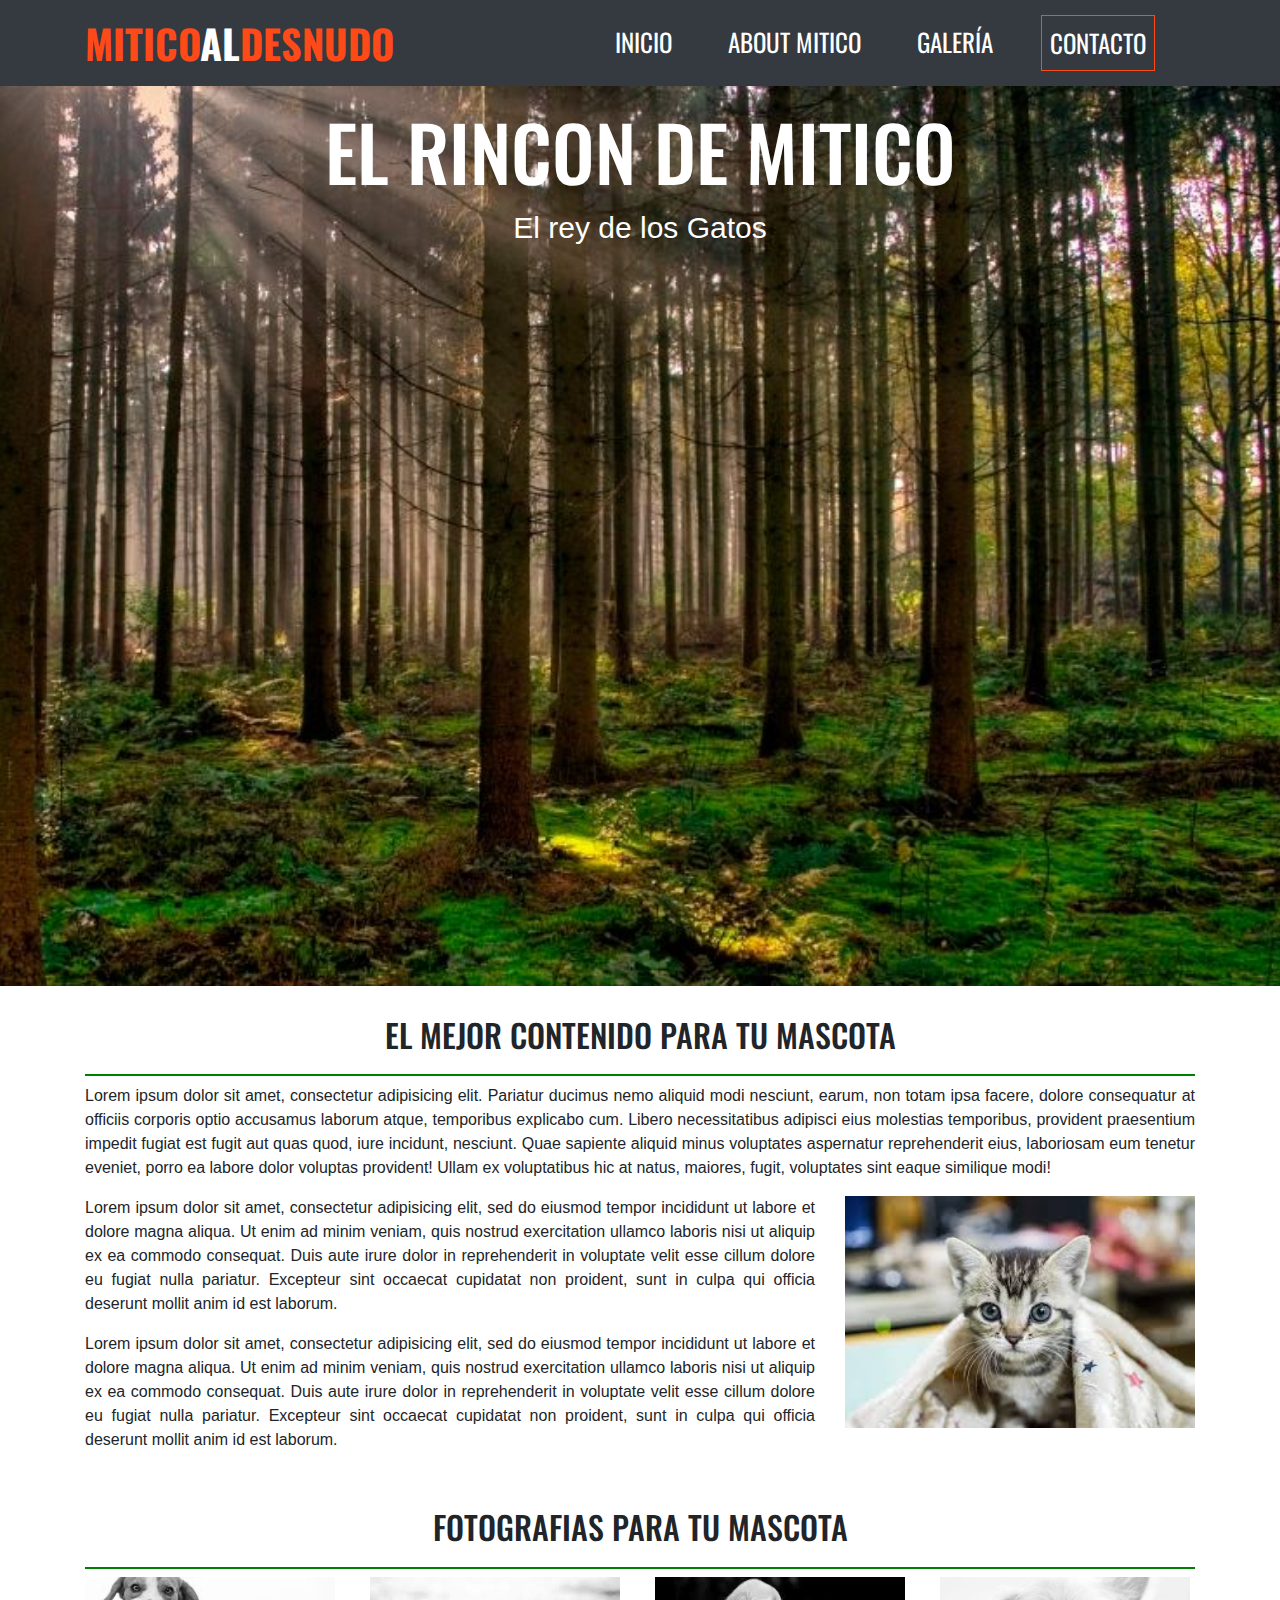
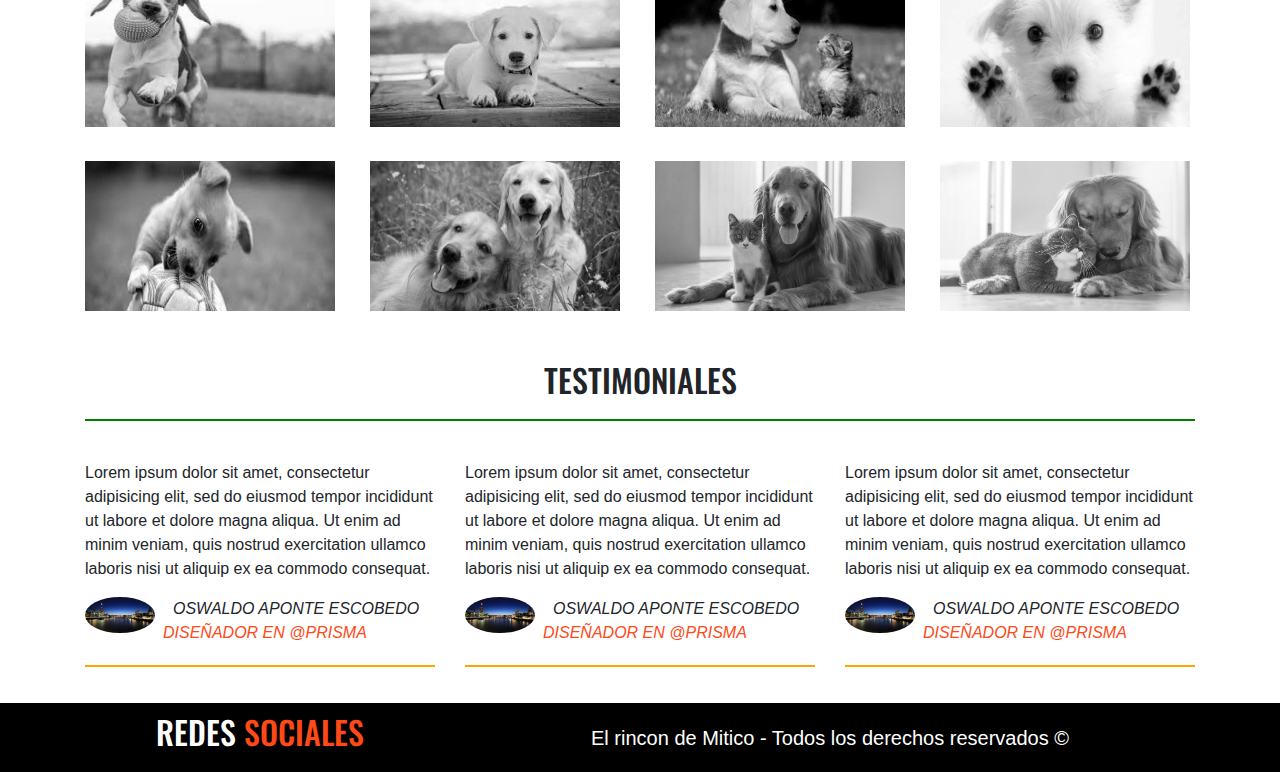
<file: index.html>
<!DOCTYPE html>
<html lang="en">
<head>
  <meta charset="UTF-8">
  <meta name="viewport" content="width=device-width, initial-scale=1.0, shrink-to-fit=no">
  <meta http-equiv="X-UA-Compatible" content="ie=edge">
  <link rel="stylesheet" href="https://use.fontawesome.com/releases/v5.8.2/css/all.css" integrity="sha384-oS3vJWv+0UjzBfQzYUhtDYW+Pj2yciDJxpsK1OYPAYjqT085Qq/1cq5FLXAZQ7Ay" crossorigin="anonymous">
  <link href="https://fonts.googleapis.com/css?family=Open+Sans|Oswald|PT+Sans&display=swap" rel="stylesheet">
  <link rel="stylesheet" href="css/bootstrap.css">
  <link rel="stylesheet" href="css/estilos.css">

  <title>Mitico al Desnudo</title>
</head>
<body>


    <nav class="navbar navbar-expand-sm bg-dark navbar-dark">
      <div class="container">
        <a href="#" class="navbar-brand font-weight-bold justify-content-start" style="font-size: 40px"> <span>MITICO</span>AL<span>DESNUDO</span> </a>

        <button type="button" class="navbar-toggler justify-content-start" data-toggle="collapse" data-target=#uno>
          <span class="navbar-toggler-icon"></span>
        </button>

        <div class="collapse navbar-collapse justify-content-end" id="uno">
          <div class="navegacion-a">
                <ul class="navbar-nav  text-uppercase">
                  <li class="nav-item"><a href="#" style="color: white" class="nav-link"> Inicio </a></li>
                  <li class="nav-item"><a href="#" style="color: white" class="nav-link"> About Mitico </a></li>
                  <li class="nav-item"><a href="#" style="color: white" class="nav-link"> Galería </a></li>
                  <li class="nav-item"><a href="contacto.html" style="color: white" class="nav-link"> Contacto </a></li>
                </ul>
            </div>
      </div>
      </div>
    </nav>


<header>
  <div class="hero">

    <div class="contenido-header contenedor">
      <nav class="redes-sociales">
        <a href="#"><i class="fab fa-facebook-f"></i></a>
        <a href="#"><i class="fab fa-twitter"></i></a>
        <a href="#"><i class="fab fa-pinterest-p"></i></a>
        <a href="#"><i class="fab fa-youtube"></i></a>
        <a href="#"><i class="fab fa-instagram"></i></a>
      </nav>
        <h1> El Rincon de Mitico  </h1>
        <p>El rey de los Gatos</p>
    </div>

  </div>
</header>

<section class="container">
  <h2 style="margin-top: 30px"> El mejor contenido para tu mascota </h2>
  <p style="text-align: justify" >Lorem ipsum dolor sit amet, consectetur adipisicing elit. Pariatur ducimus nemo aliquid modi nesciunt, earum, non totam ipsa facere, dolore consequatur at officiis corporis optio accusamus laborum atque, temporibus explicabo cum. Libero necessitatibus adipisci eius molestias temporibus, provident praesentium impedit fugiat est fugit aut quas quod, iure incidunt, nesciunt. Quae sapiente aliquid minus voluptates aspernatur reprehenderit eius, laboriosam eum tenetur eveniet, porro ea labore dolor voluptas provident! Ullam ex voluptatibus hic at natus, maiores, fugit, voluptates sint eaque similique modi!</p>
  <div class="row" style="text-align: justify">
  <div class="col-12 col-sm-8">
    <p>Lorem ipsum dolor sit amet, consectetur adipisicing elit, sed do eiusmod tempor incididunt ut labore et dolore magna aliqua. Ut enim ad minim veniam, quis nostrud exercitation ullamco laboris nisi ut aliquip ex ea commodo consequat. Duis aute irure dolor in reprehenderit in voluptate velit esse cillum dolore eu fugiat nulla pariatur. Excepteur sint occaecat cupidatat non proident, sunt in culpa qui officia deserunt mollit anim id est laborum.</p>
    <p>Lorem ipsum dolor sit amet, consectetur adipisicing elit, sed do eiusmod tempor incididunt ut labore et dolore magna aliqua. Ut enim ad minim veniam, quis nostrud exercitation ullamco laboris nisi ut aliquip ex ea commodo consequat. Duis aute irure dolor in reprehenderit in voluptate velit esse cillum dolore eu fugiat nulla pariatur. Excepteur sint occaecat cupidatat non proident, sunt in culpa qui officia deserunt mollit anim id est laborum.</p>
  </div>
  <div class="col-12 col-sm-4">
    <img class="img-fluid" src="../img/4.jpg" alt="">
  </div>
  </div>
</section>

<section class="container" style="margin-top: 40px">
  <h2> Fotografias para tu Mascota </h2>
  <div class="fotos row">
    <div class="foto col-6 col-sm-3">
      <img src="../img/descarga (1).jpg" class="img-fluid">
    </div>
    <div class="foto col-6 col-sm-3">
      <img src="../img/descarga (2).jpg" class="img-fluid">
    </div>
    <div class="foto col-6 col-sm-3">
      <img src="../img/descarga (3).jpg" class="img-fluid">
    </div>
    <div class="foto col-6 col-sm-3">
      <img src="../img/3.jpg" class="img-fluid">
    </div>
  </div>
  <br>
  <div class="fotos row">
    <div class="foto col-6 col-sm-3">
      <img src="../img/2.jpg" class="img-fluid">
    </div>
    <div class="foto col-6 col-sm-3">
      <img src="../img/59a1bac6de792.jpeg" class="img-fluid">
    </div>
    <div class="foto col-6 col-sm-3">
      <img src="../img/1.jpg" class="img-fluid">
    </div>
    <div class="foto col-6 col-sm-3">
      <img src="../img/mascotas-2.webp" class="img-fluid">
    </div>
  </div>
</section>

<section class="container" style="margin-top: 40px">
  <h2 style="margin-bottom: 40px"> Testimoniales </h2>
  <div class="row">
  <blockquote class="col-12 col-sm-4" style="margin-bottom: 15px">
    <p>Lorem ipsum dolor sit amet, consectetur adipisicing elit, sed do eiusmod tempor incididunt ut labore et dolore magna aliqua. Ut enim ad minim veniam, quis nostrud exercitation ullamco laboris nisi ut aliquip ex ea commodo consequat.</p>
    <footer class="info-testimonial">
      <img src="img/encabezado.jpg" class="float-left rounded-circle mr-2" style="width: 20%">
      <cite> Oswaldo Aponte Escobedo <span> Diseñador en @prisma </span> </cite>
    </footer>
</blockquote>
<blockquote class="col-12 col-sm-4">
  <p>Lorem ipsum dolor sit amet, consectetur adipisicing elit, sed do eiusmod tempor incididunt ut labore et dolore magna aliqua. Ut enim ad minim veniam, quis nostrud exercitation ullamco laboris nisi ut aliquip ex ea commodo consequat.</p>
  <footer class="info-testimonial">
    <img src="img/encabezado.jpg" class="float-left rounded-circle mr-2" style="width: 20%">
    <cite> Oswaldo Aponte Escobedo <span> Diseñador en @prisma </span> </cite>
  </footer>
</blockquote>
<blockquote class="col-12 col-sm-4">
  <p>Lorem ipsum dolor sit amet, consectetur adipisicing elit, sed do eiusmod tempor incididunt ut labore et dolore magna aliqua. Ut enim ad minim veniam, quis nostrud exercitation ullamco laboris nisi ut aliquip ex ea commodo consequat.</p>
  <footer class="info-testimonial">
    <img src="img/encabezado.jpg" class="float-left rounded-circle mr-2" style="width: 20%">
    <cite> Oswaldo Aponte Escobedo <span> Diseñador en @prisma </span> </cite>
  </footer>
</blockquote>
  </div>
  </div>
</section>

<footer class="site-footer">
  <div class="container">
    <div class="row">
      <div class="col-sm-4 col-12">
        <h2> REDES <span>SOCIALES</span> </h2>
        <nav class="redes-sociales" style="margin-bottom: 20px">
          <a href="#"><i class="fab fa-facebook-f"></i></a>
          <a href="#"><i class="fab fa-twitter"></i></a>
          <a href="#"><i class="fab fa-pinterest-p"></i></a>
          <a href="#"><i class="fab fa-youtube"></i></a>
          <a href="#"><i class="fab fa-instagram"></i></a>
        </nav>
      </div>
    <div class="col-sm-8 col-12 copy">
      <p> El rincon de Mitico - Todos los derechos reservados &copy; </p>
    </div>
  </div>
  </div>
</footer>













<script src="js\jquery-3.3.1.slim.min.js"></script>
<script src="js\popper.min.js"></script>
<script src="js\main.js"></script>
<script src="js\bootstrap.min.js"></script>

</body>
</html>
</file>
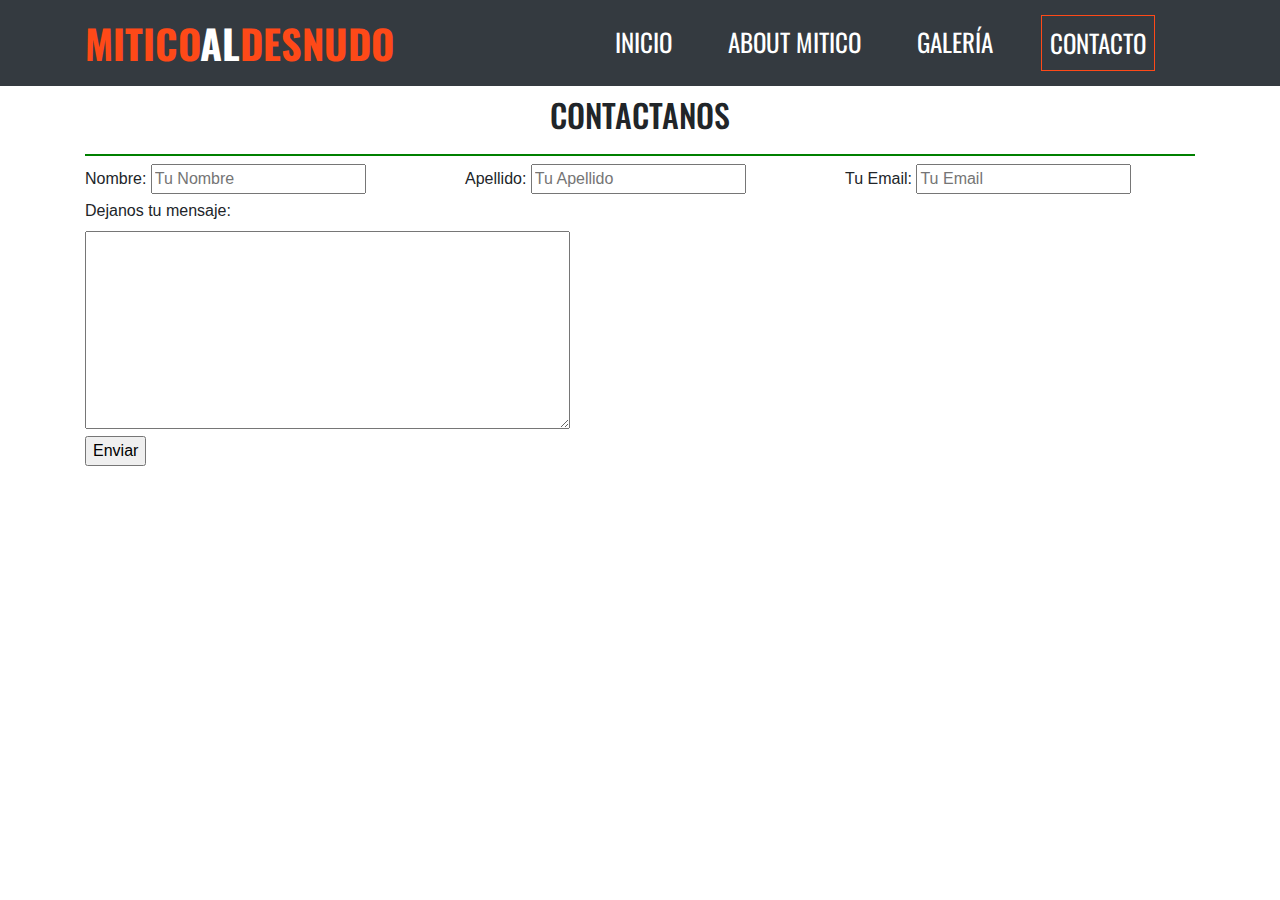
<file: contacto.html>
<!DOCTYPE html>
<html lang="en">
<head>
  <meta charset="UTF-8">
  <meta name="viewport" content="width=device-width, initial-scale=1.0, shrink-to-fit=no">
  <meta http-equiv="X-UA-Compatible" content="ie=edge">
  <link rel="stylesheet" href="https://use.fontawesome.com/releases/v5.8.2/css/all.css" integrity="sha384-oS3vJWv+0UjzBfQzYUhtDYW+Pj2yciDJxpsK1OYPAYjqT085Qq/1cq5FLXAZQ7Ay" crossorigin="anonymous">
  <link href="https://fonts.googleapis.com/css?family=Open+Sans|Oswald|PT+Sans&display=swap" rel="stylesheet">
  <link rel="stylesheet" href="css/bootstrap.css">
  <link rel="stylesheet" href="css/estilos.css">

  <title>Contacto</title>
</head>
<body>


    <nav class="navbar navbar-expand-sm bg-dark navbar-dark">
      <div class="container">
        <a href="#" class="navbar-brand font-weight-bold" style="font-size: 40px"> <span>MITICO</span>AL<span>DESNUDO</span> </a>

        <button type="button" class="navbar-toggler" data-toggle="collapse" data-target=#uno>
          <span class="navbar-toggler-icon"></span>
        </button>

        <div class="collapse navbar-collapse justify-content-end" id="uno">
          <div class="navegacion-a">
                <ul class="navbar-nav  text-uppercase">
                  <li class="nav-item"><a href="index.html" style="color: white" class="nav-link"> Inicio </a></li>
                  <li class="nav-item"><a href="#" style="color: white" class="nav-link"> About Mitico </a></li>
                  <li class="nav-item"><a href="#" style="color: white" class="nav-link"> Galería </a></li>
                  <li class="nav-item"><a href="#" style="color: white" class="nav-link"> Contacto </a></li>
                </ul>
            </div>
      </div>
      </div>
    </nav>

    <section class="container">
      <h2 style="margin-top: 10px"> Contactanos </h2>
      <form class="registro" action="index.html" method="post">
          <div id="datos-usuario" class="registro caja row">
          <div class="campo col-12 col-sm-4">
          <label for="nombre"> Nombre: </label>
          <input type="text" id="nombre" name="nombre" placeholder="Tu Nombre" required>
          </div>
          <div class="campo col-12 col-sm-4">
          <label for="apellido"> Apellido: </label>
          <input type="text" id="apellido" name="apellido" placeholder="Tu Apellido" required>
          </div>
          <div class="campo col-12 col-sm-4">
          <label for="email" style> Tu Email: </label>
          <input type="email" id="email" name="email" placeholder="Tu Email" required>
          </div>
          <div class="col-sm-10 col-12">
            <label for="area"> Dejanos tu mensaje:  </label> <br>
            <textarea name="area" rows="8" cols="50"></textarea>
          </div>

            <!-- <div id="error"></div> -->
          </div> <!--#datos-usuario-->
         <input type="submit" name="" value="Enviar">

 </form>
</section>




<!-- <footer class="site-footer">
  <div class="container">
    <div class="row">
      <div class="col-sm-4 col-12">
        <h2> REDES <span>SOCIALES</span> </h2>
        <nav class="redes-sociales" style="margin-bottom: 20px">
          <a href="#"><i class="fab fa-facebook-f"></i></a>
          <a href="#"><i class="fab fa-twitter"></i></a>
          <a href="#"><i class="fab fa-pinterest-p"></i></a>
          <a href="#"><i class="fab fa-youtube"></i></a>
          <a href="#"><i class="fab fa-instagram"></i></a>
        </nav>
      </div>
    <div class="col-sm-8 col-12 copy">
      <p> El rincon de Mitico - Todos los derechos reservados &copy; </p>
    </div>
  </div>
  </div>
</footer> -->



<script src="js\jquery-3.3.1.slim.min.js"></script>
<script src="js\popper.min.js"></script>
<script src="js\bootstrap.min.js"></script>
<script src="js\main.js"></script>

</body>
</html>
</file>
<file: css/estilos.css>
h2 {
  font-family: 'Oswald', sans-serif;
  text-align: center;
  text-transform: uppercase;
}

h2::after{
  content: '';
  border: 1px solid green;
  display: block;
  margin-top: 20px;
}

span {
  color: #fe4918;
}

a {
  color: white;
}

img {
  width: 100%;
}

nav a {
    font-family: 'Oswald', sans-serif;
    color: white;
}


.bg-principal {
  background-color: #fe4918;
}

.navegacion-a {
  text-align: center;
}

.navegacion-a a {
  font-size: 25px;
  transition: all 1s ease;
  font-family: 'Oswald', sans-serif;
}

.navegacion-a a:hover {
  background-color: #81be4d;
  color: white;
}

.navegacion-a li {
  margin-right: 40px;
}

.navegacion-a li:last-child {
  border: 1px solid #fe4918;
  color: #fe4918;
}

.hero {
  background-image: url(../img/her.jpg);
  height: 100vh;
  background-position: center center;
  background-size: cover;
}

.contenedor {
  max-width: 1200px;
  margin: 0 auto;
}
.contenido-header {
  padding-top: 20px;
}

.contenido-header h1 {
    font-size: 5.9vw;
    text-transform: uppercase;
    font-family: 'Oswald', sans-serif;
    text-align: center;
    color: white;
}

.contenido-header p {
  color: white;
  text-align: center;
  font-size: 30px;
}

.redes-sociales {
  text-align: center;
  font-size: 30px;
}

.redes-sociales a:hover {
  color: green;
}

.foto img {
  filter: gray;
  -webkit-filter: grayscale(1);
  -webkit-transition: all .5s ease-in-out;
  margin-bottom: 10px;
  width: 250px;
  height: 150px;
}


.foto img:hover {
-webkit-filter: grayscale(0);
-webkit-transform: scale(1.1);
}

.testimonial {
  background-color: white;
  padding: 15px;

}

.testimonial p {
  text-align: justify;
}

blockquote {
  padding-bottom: 20px;
}

blockquote::after{
  content: '';
  border: 1px solid orange;
  display: block;
  margin-top: 20px;
}

blockquote cite {
 text-transform: uppercase;
 margin-left: 10px;
}

.espacio {
  width: 100%;
}


/** Footer **/

.site-footer {
  background-color: black;
  padding: 20
}

.site-footer h2{
  padding-top: 10px;
  color: white;
}

.site-footer h2::after{
  border: none;
}

.copy {
  color: white;
  margin-top: 20px;
  justify-content: center;
  text-align: center;
  font-size: 20px;
}



/* @media only screen and (min-width: 768px) {
  .navegacion-a li {
    margin-right: 20px;
  }
  .navegacion-a li:last-child {
    margin-right: 0;
  }

} */
/*
.navegacion-a li:last-child {
  border: 1px solid #fe4918;
  color: #fe4918;
} */
</file>
